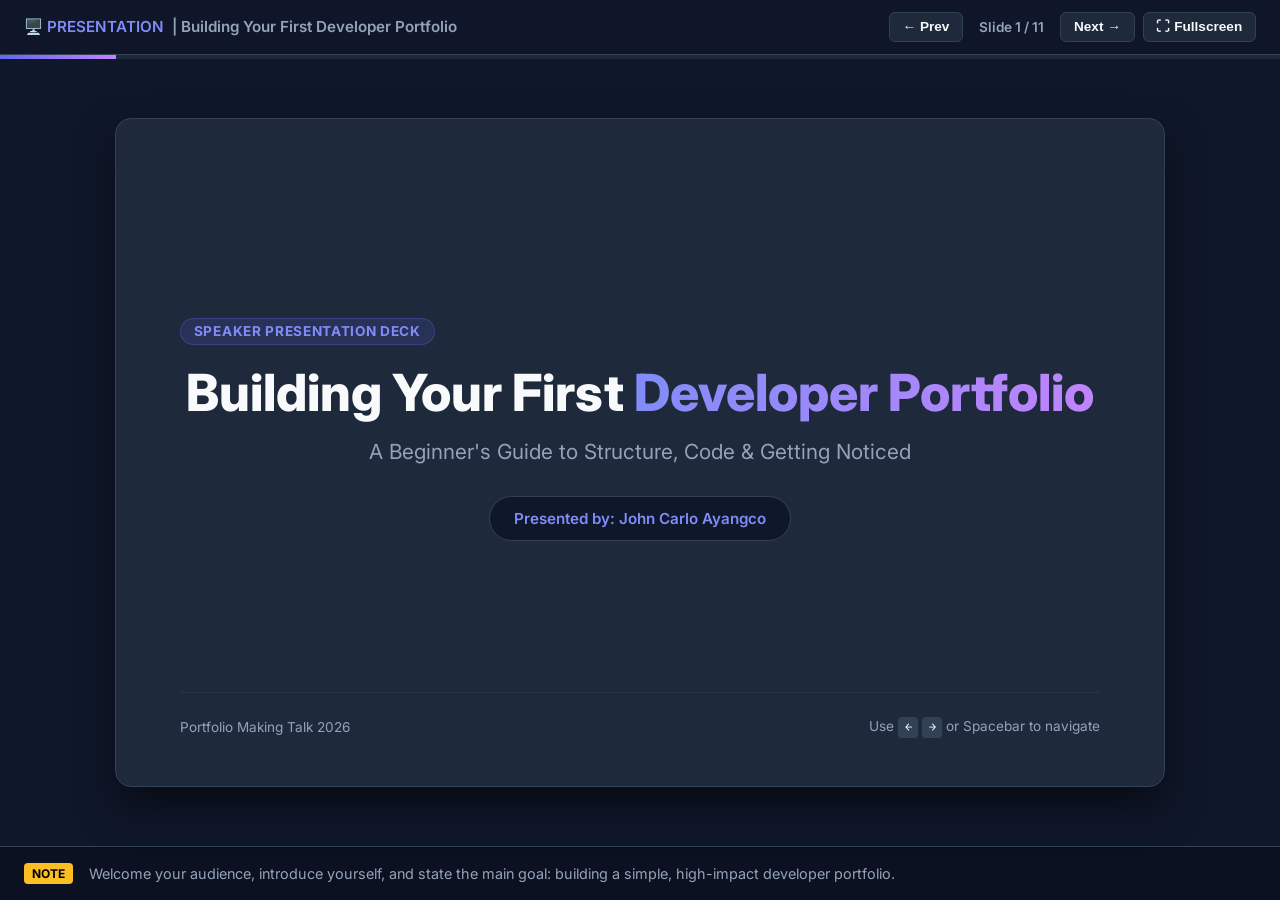
<file: slides.html>
<!DOCTYPE html>
<html lang="en">

<head>
  <meta charset="UTF-8">
  <meta name="viewport" content="width=device-width, initial-scale=1.0">
  <title>Presentation: Building Your First Developer Portfolio</title>
  <link rel="preconnect" href="https://fonts.googleapis.com">
  <link rel="preconnect" href="https://fonts.gstatic.com" crossorigin>
  <link
    href="https://fonts.googleapis.com/css2?family=Inter:wght@400;500;600;700;800&family=Fira+Code:wght@400;500&display=swap"
    rel="stylesheet">
  <style>
    :root {
      --bg-dark: #0f172a;
      --bg-card: #1e293b;
      --bg-card-border: #334155;
      --primary: #6366f1;
      --primary-glow: #818cf8;
      --accent: #c084fc;
      --text-bright: #f8fafc;
      --text-muted: #94a3b8;
      --success: #34d399;
      --warning: #fbbf24;
      --font-main: 'Inter', system-ui, sans-serif;
      --font-code: 'Fira Code', monospace;
    }

    * {
      margin: 0;
      padding: 0;
      box-sizing: border-box;
    }

    body {
      font-family: var(--font-main);
      background-color: var(--bg-dark);
      color: var(--text-bright);
      height: 100vh;
      overflow: hidden;
      display: flex;
      flex-direction: column;
    }

    /* TOP PRESENTATION BAR */
    .pres-header {
      padding: 0.75rem 1.5rem;
      background-color: rgba(15, 23, 42, 0.95);
      border-bottom: 1px solid var(--bg-card-border);
      display: flex;
      justify-content: space-between;
      align-items: center;
      z-index: 10;
    }

    .pres-title {
      font-size: 0.95rem;
      font-weight: 600;
      color: var(--text-muted);
      display: flex;
      align-items: center;
      gap: 0.5rem;
    }

    .pres-title span {
      color: var(--primary-glow);
    }

    .pres-controls {
      display: flex;
      gap: 0.5rem;
      align-items: center;
    }

    .btn-ctrl {
      background-color: var(--bg-card);
      border: 1px solid var(--bg-card-border);
      color: var(--text-bright);
      padding: 0.4rem 0.8rem;
      border-radius: 6px;
      font-size: 0.85rem;
      font-weight: 600;
      cursor: pointer;
      transition: all 0.2s ease;
    }

    .btn-ctrl:hover {
      background-color: var(--primary);
      border-color: var(--primary);
    }

    .slide-counter {
      font-size: 0.85rem;
      color: var(--text-muted);
      font-weight: 600;
      padding: 0 0.5rem;
    }

    /* PROGRESS BAR */
    .progress-container {
      height: 4px;
      background-color: var(--bg-card);
      width: 100%;
    }

    .progress-bar {
      height: 100%;
      background: linear-gradient(90deg, var(--primary), var(--accent));
      width: 10%;
      transition: width 0.3s ease;
    }

    /* SLIDE STAGE */
    .slide-stage {
      flex: 1;
      position: relative;
      display: flex;
      justify-content: center;
      align-items: center;
      padding: 2rem;
    }

    .slide {
      position: absolute;
      width: 100%;
      max-width: 1050px;
      height: 85%;
      background-color: var(--bg-card);
      border: 1px solid var(--bg-card-border);
      border-radius: 16px;
      padding: 3rem 4rem;
      display: flex;
      flex-direction: column;
      justify-content: space-between;
      opacity: 0;
      visibility: hidden;
      transform: scale(0.96) translateY(10px);
      transition: all 0.4s cubic-bezier(0.16, 1, 0.3, 1);
      box-shadow: 0 20px 40px rgba(0, 0, 0, 0.5);
    }

    .slide.active {
      opacity: 1;
      visibility: visible;
      transform: scale(1) translateY(0);
    }

    /* SLIDE CONTENT STYLES */
    .slide-badge {
      display: inline-block;
      align-self: flex-start;
      background-color: rgba(99, 102, 241, 0.15);
      color: var(--primary-glow);
      font-size: 0.85rem;
      font-weight: 700;
      padding: 0.3rem 0.8rem;
      border-radius: 50px;
      text-transform: uppercase;
      letter-spacing: 0.05em;
      border: 1px solid rgba(99, 102, 241, 0.3);
      margin-bottom: 1rem;
    }

    .slide-title {
      font-size: 2.2rem;
      font-weight: 800;
      line-height: 1.2;
      margin-bottom: 1.5rem;
    }

    .gradient-text {
      background: linear-gradient(90deg, #818cf8, #c084fc);
      -webkit-background-clip: text;
      -webkit-text-fill-color: transparent;
    }

    .slide-body {
      flex: 1;
      display: flex;
      flex-direction: column;
      justify-content: center;
    }

    .grid-2 {
      display: grid;
      grid-template-columns: 1fr 1fr;
      gap: 2rem;
    }

    .grid-3 {
      display: grid;
      grid-template-columns: repeat(3, 1fr);
      gap: 1.5rem;
    }

    .grid-4 {
      display: grid;
      grid-template-columns: 1fr 1fr;
      gap: 1.25rem;
    }

    .grid-4 .card {
      padding: 1.2rem 1.35rem;
    }

    .grid-4 .card h3 {
      font-size: 1.05rem;
      margin-bottom: 0.4rem;
    }

    .grid-4 .card p {
      font-size: 0.88rem;
      line-height: 1.45;
    }

    .grid-5 {
      display: grid;
      grid-template-columns: repeat(6, 1fr);
      gap: 1.25rem;
    }

    .grid-5 .card:nth-child(1),
    .grid-5 .card:nth-child(2),
    .grid-5 .card:nth-child(3) {
      grid-column: span 2;
    }

    .grid-5 .card:nth-child(4),
    .grid-5 .card:nth-child(5) {
      grid-column: span 3;
    }

    .grid-5 .card {
      padding: 1.2rem 1.3rem;
    }

    .grid-5 .card h3 {
      font-size: 1.05rem;
      margin-bottom: 0.35rem;
    }

    .grid-5 .card p {
      font-size: 0.88rem;
      line-height: 1.45;
    }

    .card {
      background-color: var(--bg-dark);
      border: 1px solid var(--bg-card-border);
      border-radius: 12px;
      padding: 1.5rem;
    }

    .card h3 {
      font-size: 1.15rem;
      color: var(--primary-glow);
      margin-bottom: 0.5rem;
    }

    .card p {
      color: var(--text-muted);
      font-size: 0.95rem;
      line-height: 1.5;
    }

    .bullet-list {
      list-style: none;
      display: flex;
      flex-direction: column;
      gap: 1rem;
    }

    .bullet-list li {
      font-size: 1.1rem;
      display: flex;
      align-items: flex-start;
      gap: 0.75rem;
      color: var(--text-bright);
    }

    .bullet-icon {
      background-color: rgba(99, 102, 241, 0.2);
      color: var(--primary-glow);
      width: 28px;
      height: 28px;
      border-radius: 50%;
      display: flex;
      align-items: center;
      justify-content: center;
      font-weight: 700;
      font-size: 0.85rem;
      flex-shrink: 0;
    }

    .code-block {
      background-color: #090d16;
      border: 1px solid var(--bg-card-border);
      border-radius: 8px;
      padding: 1.25rem;
      font-family: var(--font-code);
      font-size: 0.9rem;
      color: #e2e8f0;
      overflow-x: auto;
      line-height: 1.6;
    }

    .code-kw {
      color: #c084fc;
    }

    .code-tag {
      color: #818cf8;
    }

    .code-attr {
      color: #34d399;
    }

    .code-str {
      color: #fbbf24;
    }

    /* FOOTER OF SLIDE */
    .slide-footer {
      display: flex;
      justify-content: space-between;
      align-items: center;
      padding-top: 1.5rem;
      border-top: 1px solid rgba(255, 255, 255, 0.05);
      color: var(--text-muted);
      font-size: 0.85rem;
    }

    /* TITLE SLIDE SPECIFIC */
    .slide-title-hero {
      text-align: center;
      align-items: center;
      justify-content: center;
    }

    .slide-title-hero h1 {
      font-size: 3.2rem;
      font-weight: 800;
      margin-bottom: 1rem;
    }

    .slide-title-hero p {
      font-size: 1.3rem;
      color: var(--text-muted);
      max-width: 700px;
      margin: 0 auto 2rem;
    }

    .presenter-box {
      background-color: var(--bg-dark);
      border: 1px solid var(--bg-card-border);
      padding: 0.75rem 1.5rem;
      border-radius: 50px;
      font-size: 0.95rem;
      font-weight: 600;
      color: var(--primary-glow);
    }

    /* SPEAKER NOTES DRAWER */
    .notes-panel {
      background-color: #0b1120;
      border-top: 1px solid var(--bg-card-border);
      padding: 1rem 1.5rem;
      font-size: 0.9rem;
      color: var(--text-muted);
      display: flex;
      align-items: center;
      gap: 1rem;
    }

    .notes-label {
      background-color: var(--warning);
      color: #000;
      font-weight: 700;
      font-size: 0.75rem;
      padding: 0.2rem 0.5rem;
      border-radius: 4px;
      text-transform: uppercase;
      flex-shrink: 0;
    }

    /* KEYBOARD HINT */
    .key-hint {
      display: inline-block;
      background: var(--bg-card-border);
      color: var(--text-bright);
      padding: 0.15rem 0.4rem;
      border-radius: 4px;
      font-size: 0.75rem;
      font-family: var(--font-code);
    }
  </style>
</head>

<body>

  <!-- TOP BAR -->
  <header class="pres-header">
    <div class="pres-title">
      <span>🖥️ PRESENTATION</span> | Building Your First Developer Portfolio
    </div>
    <div class="pres-controls">
      <button class="btn-ctrl" id="prevBtn">← Prev</button>
      <span class="slide-counter" id="slideNum">Slide 1 / 11</span>
      <button class="btn-ctrl" id="nextBtn">Next →</button>
      <button class="btn-ctrl" id="fullscreenBtn">⛶ Fullscreen</button>
    </div>
  </header>

  <!-- PROGRESS BAR -->
  <div class="progress-container">
    <div class="progress-bar" id="progressBar"></div>
  </div>

  <!-- STAGE FOR SLIDES -->
  <main class="slide-stage">

    <!-- SLIDE 1: TITLE -->
    <section class="slide active">
      <div class="slide-body slide-title-hero">
        <span class="slide-badge">Speaker Presentation Deck</span>
        <h1>Building Your First <span class="gradient-text">Developer Portfolio</span></h1>
        <p>A Beginner's Guide to Structure, Code & Getting Noticed</p>
        <div class="presenter-box">Presented by: John Carlo Ayangco</div>
      </div>
      <div class="slide-footer">
        <span>Portfolio Making Talk 2026</span>
        <span>Use <span class="key-hint">←</span> <span class="key-hint">→</span> or Spacebar to navigate</span>
      </div>
    </section>

    <!-- SLIDE 2: WHY A PORTFOLIO MATTERS -->
    <section class="slide">
      <div>
        <span class="slide-badge">Module 1: The Goal</span>
        <h2 class="slide-title">Why a Developer <span class="gradient-text">Portfolio Matters</span></h2>
      </div>
      <div class="slide-body">
        <div class="grid-4">
          <div class="card">
            <h3>🎯 Proof of Competence over Claims</h3>
            <p>Anyone can write "proficient in Python" or "expert in digital marketing" on a résumé. A portfolio shows
              the actual codebase, live application, or campaign metrics, removing guesswork for hiring managers.</p>
          </div>
          <div class="card">
            <h3>🧩 Demonstrates Problem-Solving & Process</h3>
            <p>Beyond finished products, a strong portfolio includes case studies detailing the context, challenges,
              choices made, and ultimate business impact. This reveals how you think and overcome obstacles.</p>
          </div>
          <div class="card">
            <h3>✨ Establishes Personal Brand & Style</h3>
            <p>A portfolio gives you complete control over your professional narrative. It showcases your design
              sensibility, writing tone, or development methodology in a way a standardized résumé cannot.</p>
          </div>
          <div class="card">
            <h3>🚀 Provides Leverage in Career Progression</h3>
            <p>Having a visible, high-quality portfolio gives you upper-hand leverage when negotiating salary, pitching
              high-value clients as a freelancer, or pushing for a promotion.</p>
          </div>
        </div>
      </div>
      <div class="slide-footer">
        <span>Slide 2 / 11</span>
        <span>"Show, Don't Just Tell"</span>
      </div>
    </section>

    <!-- SLIDE 3: THE 5 CORE BLOCKS -->
    <section class="slide">
      <div>
        <span class="slide-badge">Module 2: Structure</span>
        <h2 class="slide-title">The 5 Essential <span class="gradient-text">Building Blocks</span></h2>
      </div>
      <div class="slide-body">
        <div class="grid-5">
          <div class="card">
            <h3>1. Hero Section 👋</h3>
            <p>5-second impression: Who you are, your role, avatar, and primary action buttons (View Work / Contact).
            </p>
          </div>
          <div class="card">
            <h3>2. About & Skills 🛠️</h3>
            <p>Short personal bio + concise badges of tools you actually use (HTML, CSS, JS, Git).</p>
          </div>
          <div class="card">
            <h3>3. Featured Projects 💻</h3>
            <p>2–3 quality projects with titles, tech tags, descriptions, and direct links to Live Demo & GitHub code.
            </p>
          </div>
          <div class="card">
            <h3>4. Certificates & Badges 📜</h3>
            <p>Verified proof of skills: Course credentials and certifications proving structured learning.</p>
          </div>
          <div class="card">
            <h3>5. Contact & Socials 📬</h3>
            <p>Low-friction ways to get in touch: Email address, GitHub, LinkedIn, and social badges.</p>
          </div>
        </div>
      </div>
      <div class="slide-footer">
        <span>Slide 3 / 11</span>
        <span>Keep it concise & structured</span>
      </div>
    </section>

    <!-- SLIDE 4: WHAT MAKES A GOOD DEMO PROJECT -->
    <section class="slide">
      <div>
        <span class="slide-badge">Module 3: Content</span>
        <h2 class="slide-title">Selecting <span class="gradient-text">Featured Projects</span></h2>
      </div>
      <div class="slide-body">
        <div class="grid-3">
          <div class="card">
            <h3>⭐ Quality over Quantity</h3>
            <p>2 well-crafted projects beat 10 unfinished tutorial clones. Make every project count.</p>
          </div>
          <div class="card">
            <h3>🔍 Clear Documentation</h3>
            <p>Every project needs a working live link and a clean GitHub respository.</p>
          </div>
          <div class="card">
            <h3>💡 Solves a Problem</h3>
            <p>Show practical utility: a personal blog, a task manager, or a responsive product landing page.</p>
          </div>
        </div>
      </div>
      <div class="slide-footer">
        <span>Slide 4 / 11</span>
        <span>Focus on real, working projects</span>
      </div>
    </section>

    <!-- SLIDE 5: CLEAN HTML ARCHITECTURE -->
    <section class="slide">
      <div>
        <span class="slide-badge">Module 4: Code</span>
        <h2 class="slide-title">Clean <span class="gradient-text">Semantic HTML5</span></h2>
      </div>
      <div class="slide-body">
        <div class="grid-2">
          <div>
            <ul class="bullet-list">
              <li>
                <div class="bullet-icon">1</div> Use <code>&lt;header&gt;</code> & <code>&lt;nav&gt;</code> for
                navigation.
              </li>
              <li>
                <div class="bullet-icon">2</div> Wrap content in <code>&lt;main&gt;</code> and
                <code>&lt;section&gt;</code> tags.
              </li>
              <li>
                <div class="bullet-icon">3</div> Use <code>&lt;article&gt;</code> for project cards.
              </li>
              <li>
                <div class="bullet-icon">4</div> Use alternative tags for images to make it accessible
              </li>
              <li>
                <div class="bullet-icon">5</div> Zero build steps needed, pure plain HTML!
              </li>
            </ul>
          </div>
          <div class="code-block">
            <span class="code-tag">&lt;header</span> <span class="code-attr">class</span>=<span
              class="code-str">"hero"</span><span class="code-tag">&gt;</span><br>
            &nbsp;&nbsp;<span class="code-tag">&lt;h1&gt;</span>Hi, I'm John Carlo<span
              class="code-tag">&lt;/h1&gt;</span><br>
            &nbsp;&nbsp;<span class="code-tag">&lt;p&gt;</span>Web Developer<span class="code-tag">&lt;/p&gt;</span><br>
            <span class="code-tag">&lt;/header&gt;</span><br><br>
            <span class="code-tag">&lt;section</span> <span class="code-attr">id</span>=<span
              class="code-str">"projects"</span><span class="code-tag">&gt;</span><br>
            &nbsp;&nbsp;<span class="code-tag">&lt;article</span> <span class="code-attr">class</span>=<span
              class="code-str">"project-card"</span><span class="code-tag">&gt;</span><br>
            &nbsp;&nbsp;&nbsp;&nbsp;<span class="code-tag">&lt;h3&gt;</span>Blog App<span
              class="code-tag">&lt;/h3&gt;</span><br>
            &nbsp;&nbsp;<span class="code-tag">&lt;/article&gt;</span><br>
            <span class="code-tag">&lt;/section&gt;</span>
          </div>
        </div>
      </div>
      <div class="slide-footer">
        <span>Slide 5 / 11</span>
        <span>Semantic HTML = Accessible & SEO friendly</span>
      </div>
    </section>

    <!-- SLIDE 6: CSS STYLING SUPERPOWERS -->
    <section class="slide">
      <div>
        <span class="slide-badge">Module 5: Styling</span>
        <h2 class="slide-title">Modern <span class="gradient-text">CSS Layouts</span></h2>
      </div>
      <div class="slide-body">
        <div class="grid-2">
          <div class="code-block">
            <span class="code-kw">:root</span> {<br>
            &nbsp;&nbsp;<span class="code-attr">--bg-main</span>: <span class="code-str">#0f172a</span>;<br>
            &nbsp;&nbsp;<span class="code-attr">--primary</span>: <span class="code-str">#6366f1</span>;<br>
            }<br><br>
            <span class="code-kw">.projects-grid</span> {<br>
            &nbsp;&nbsp;<span class="code-attr">display</span>: grid;<br>
            &nbsp;&nbsp;<span class="code-attr">grid-template-columns</span>: <br>
            &nbsp;&nbsp;&nbsp;&nbsp;repeat(auto-fit, minmax(280px, 1fr));<br>
            &nbsp;&nbsp;<span class="code-attr">gap</span>: <span class="code-str">1.5rem</span>;<br>
            }
          </div>
          <div>
            <ul class="bullet-list">
              <li>
                <div class="bullet-icon">🎨</div> <strong>CSS Variables:</strong> Manage colors globally.
              </li>
              <li>
                <div class="bullet-icon">📐</div> <strong>Flexbox:</strong> For navbar & hero alignment.
              </li>
              <li>
                <div class="bullet-icon">📱</div> <strong>CSS Grid Auto-Fit:</strong> Instant responsiveness without
                complex media query bloat!
              </li>
            </ul>
          </div>
        </div>
      </div>
      <div class="slide-footer">
        <span>Slide 6 / 11</span>
        <span>Clean CSS design systems</span>
      </div>
    </section>

    <!-- SLIDE 7: LIVE CODE & SITE DEMO -->
    <section class="slide">
      <div>
        <span class="slide-badge">Module 6: Live Demo</span>
        <h2 class="slide-title">Live Portfolio <span class="gradient-text">Code Walkthrough</span></h2>
      </div>
      <div class="slide-body">
        <div class="card" style="text-align: center; padding: 3rem;">
          <h3 style="font-size: 1.8rem; margin-bottom: 1rem;">🌐 Open index.html Live</h3>
          <p style="font-size: 1.1rem; max-width: 600px; margin: 0 auto 2rem;">
            Switch to the browser window or IDE to demonstrate live editing, responsiveness, and component structure!
          </p>
          <div style="display: flex; gap: 1rem; justify-content: center; flex-wrap: wrap;">
            <span class="slide-badge" style="background-color: var(--primary); color: #fff;">1. Inspect Nav &
              Hero</span>
            <span class="slide-badge" style="background-color: var(--primary); color: #fff;">2. Show Project Grid</span>
            <span class="slide-badge" style="background-color: var(--primary); color: #fff;">3. Certificates
              Showcase</span>
            <span class="slide-badge" style="background-color: var(--primary); color: #fff;">4. Test Mobile View</span>
          </div>
        </div>
      </div>
      <div class="slide-footer">
        <span>Slide 7 / 11</span>
        <span>Interactive Live Demonstration</span>
      </div>
    </section>

    <!-- SLIDE 8: COMMON BEGINNER MISTAKES -->
    <section class="slide">
      <div>
        <span class="slide-badge">Module 7: Pitfalls</span>
        <h2 class="slide-title">Mistakes to <span class="gradient-text">Avoid</span></h2>
      </div>
      <div class="slide-body">
        <div class="grid-2">
          <div class="card" style="border-color: rgba(239, 68, 68, 0.4);">
            <h3 style="color: #f87171;">❌ Common Mistakes</h3>
            <ul class="bullet-list" style="margin-top: 1rem;">
              <li>Overcomplicating tech stack early.</li>
              <li>Missing or broken live demo links.</li>
              <li>Low-contrast text & unreadable fonts.</li>
              <li>Vague bio descriptions.</li>
            </ul>
          </div>
          <div class="card" style="border-color: rgba(52, 211, 153, 0.4);">
            <h3 style="color: #34d399;">✅ Best Practices</h3>
            <ul class="bullet-list" style="margin-top: 1rem;">
              <li>Keep it clean & readable.</li>
              <li>Test on mobile devices.</li>
              <li>Include direct GitHub source code.</li>
              <li>Make contact options 1-click away.</li>
            </ul>
          </div>
        </div>
      </div>
      <div class="slide-footer">
        <span>Slide 8 / 11</span>
        <span>Build with clarity</span>
      </div>
    </section>

    <!-- SLIDE 9: FREE HOSTING -->
    <section class="slide">
      <div>
        <span class="slide-badge">Module 8: Deployment</span>
        <h2 class="slide-title">Free Hosting & <span class="gradient-text">Deployment</span></h2>
      </div>
      <div class="slide-body">
        <div class="grid-3">
          <div class="card">
            <h3>🐙 GitHub Pages</h3>
            <p>Push code to a GitHub repository and enable Pages in settings for a free <code>.github.io</code> site.
            </p>
          </div>
          <div class="card">
            <h3>▲ Vercel / Netlify</h3>
            <p>Connect your Git repo or drag-and-drop your project folder for instant global CDN deployment & SSL.</p>
          </div>
          <div class="card">
            <h3>🌐 Custom Domain</h3>
            <p>Optional: Purchase a custom domain (e.g. <code>.dev</code> or <code>.com</code>) to personalize your URL.
            </p>
          </div>
        </div>
      </div>
      <div class="slide-footer">
        <span>Slide 9 / 11</span>
        <span>Deploy your portfolio at zero cost</span>
      </div>
    </section>

    <!-- SLIDE 10: MAINTENANCE & CONTINUOUS UPDATES -->
    <section class="slide">
      <div>
        <span class="slide-badge">Module 9: Maintenance</span>
        <h2 class="slide-title">Maintenance & <span class="gradient-text">Continuous Updates</span></h2>
      </div>
      <div class="slide-body">
        <div class="grid-3">
          <div class="card">
            <h3>🔄 Keep Dependencies & Links Fresh</h3>
            <p>Portfolios shouldn't be static. Periodically audit live URLs, fix broken links, and update package dependencies to ensure your demos remain fast, functional, and secure.</p>
          </div>
          <div class="card">
            <h3>🗑️ Regularly Prune Outdated Work</h3>
            <p>Your portfolio should reflect your current best. Retire beginner tutorial clones as you build more complex applications—curate 2 to 4 top-tier projects that you are proud to explain.</p>
          </div>
          <div class="card">
            <h3>📈 Update Skills, Roles & Badges</h3>
            <p>Keep your bio, technical tags, and credentials current over time. As you learn new libraries, transition roles, or earn certifications, make sure your portfolio reflects where you are today.</p>
          </div>
        </div>
      </div>
      <div class="slide-footer">
        <span>Slide 10 / 11</span>
        <span>Portfolios are living products, not static archives</span>
      </div>
    </section>

    <!-- SLIDE 11: CONCLUSION & Q&A -->
    <section class="slide">
      <div class="slide-body slide-title-hero">
        <span class="slide-badge">Module 10: Wrap-Up</span>
        <h1>Thank You! <span class="gradient-text">Questions?</span></h1>
        <p>Start small, ship clean code, and keep updating your portfolio as you learn!</p>
        <div style="margin-top: 1.5rem; display: flex; gap: 1rem; justify-content: center;">
        </div>
      </div>
      <div class="slide-footer">
        <span>Slide 11 / 11</span>
        <span>Ready for Audience Q&A</span>
      </div>
    </section>

  </main>

  <!-- SPEAKER NOTES FOOTER -->
  <footer class="notes-panel">
    <span class="notes-label">Note</span>
    <span id="speakerNoteText">Welcome your audience, introduce yourself, and state the objective of today's
      presentation.</span>
  </footer>

  <!-- PRESENTATION JAVASCRIPT LOGIC -->
  <script>
    const slides = document.querySelectorAll('.slide');
    const prevBtn = document.getElementById('prevBtn');
    const nextBtn = document.getElementById('nextBtn');
    const slideNum = document.getElementById('slideNum');
    const progressBar = document.getElementById('progressBar');
    const fullscreenBtn = document.getElementById('fullscreenBtn');
    const speakerNoteText = document.getElementById('speakerNoteText');

    const speakerNotes = [
      "Welcome your audience, introduce yourself, and state the main goal: building a simple, high-impact developer portfolio.",
      "Highlight the 4 key advantages: proving competence over claims, demonstrating problem-solving process, establishing personal brand, and gaining career leverage.",
      "Explain the 5 main sections (Hero, About & Skills, Projects, Certificates, Contact). Highlight how certificates provide verified proof of learning alongside hands-on projects.",
      "Explain why 2 well-made, documented projects are better than 10 unfinished or cloned tutorial projects.",
      "Walk through semantic HTML tags. Mention how tags like <header>, <section>, and <article> make code easy to read and SEO friendly.",
      "Point out CSS Variables and CSS Grid auto-fit rule. Highlight how grid-template-columns auto-fits cards without bloated media queries.",
      "Switch screen to live index.html to demonstrate live editing, responsiveness, and component layout.",
      "Discuss common pitfalls like missing live demo links or overcomplicating tech stacks. Focus on clean fundamentals.",
      "Explain free hosting platforms: GitHub Pages, Vercel, and Netlify. Point out that host costs are $0 for static HTML/CSS.",
      "Emphasize that portfolios are living products. Remind developers to regularly prune old projects, test live links, and keep skills and credentials updated.",
      "Conclude with key takeaways and invite audience questions. Share your contact links and repository for them to fork!"
    ];

    let currentSlide = 0;

    function updateSlide(index) {
      if (index < 0) index = 0;
      if (index >= slides.length) index = slides.length - 1;

      slides.forEach((slide, i) => {
        slide.classList.toggle('active', i === index);
      });

      currentSlide = index;
      slideNum.textContent = `Slide ${currentSlide + 1} / ${slides.length}`;
      progressBar.style.width = `${((currentSlide + 1) / slides.length) * 100}%`;
      speakerNoteText.textContent = speakerNotes[currentSlide] || "";
    }

    prevBtn.addEventListener('click', () => updateSlide(currentSlide - 1));
    nextBtn.addEventListener('click', () => updateSlide(currentSlide + 1));

    document.addEventListener('keydown', (e) => {
      if (e.key === 'ArrowRight' || e.key === ' ') {
        updateSlide(currentSlide + 1);
      } else if (e.key === 'ArrowLeft') {
        updateSlide(currentSlide - 1);
      }
    });

    fullscreenBtn.addEventListener('click', () => {
      if (!document.fullscreenElement) {
        document.documentElement.requestFullscreen();
      } else {
        if (document.exitFullscreen) {
          document.exitFullscreen();
        }
      }
    });

    updateSlide(0);
  </script>
</body>

</html>
</file>
